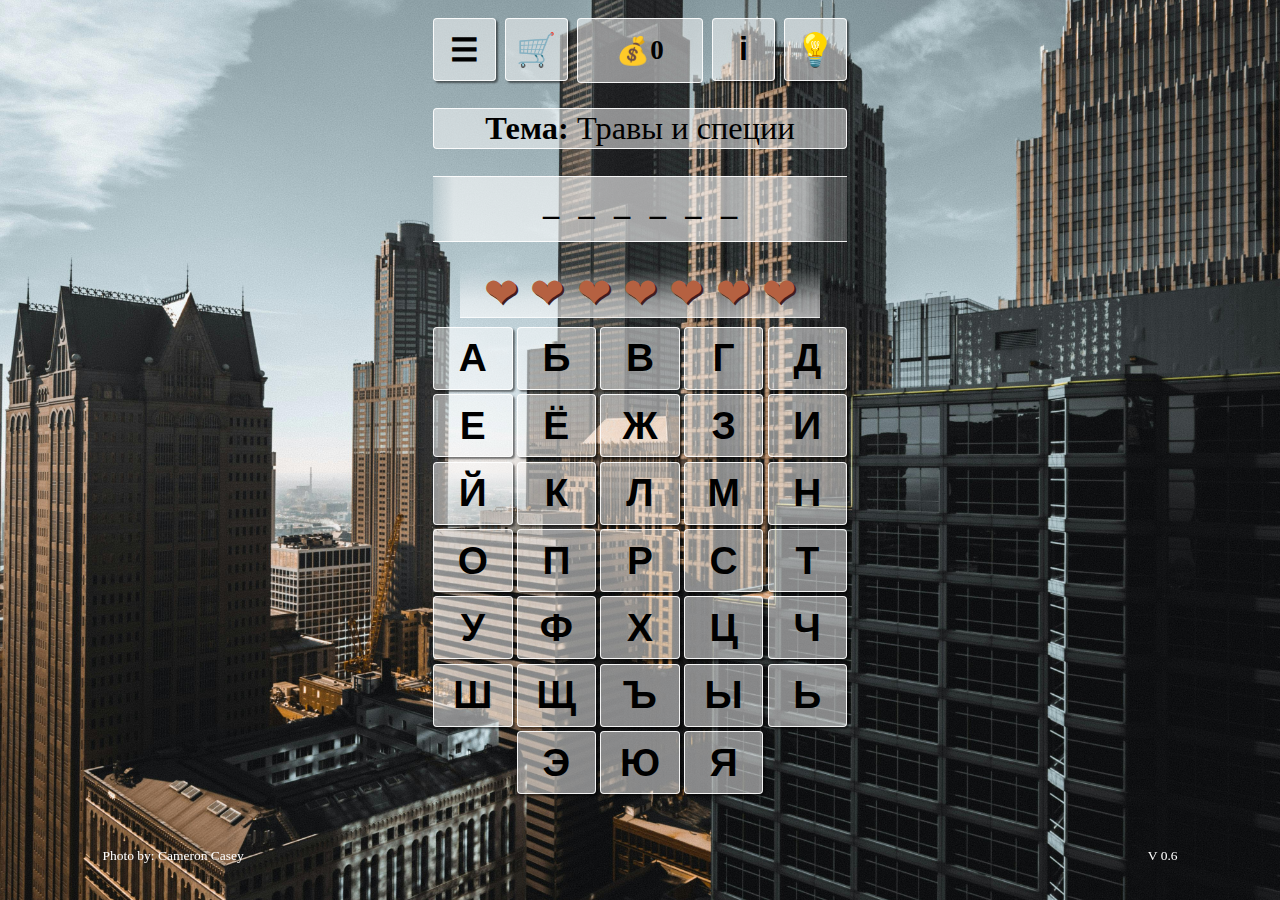
<file: index.html>
<!DOCTYPE html>
<html lang="ru">
<head>
    <meta charset="UTF-8">
    <meta name="viewport" content="width=device-width, initial-scale=1.0">
    <title>Hangeman</title>
    <link rel="stylesheet" href="style.css">
</head>
<body onload="newGame(); changeColorTheme();">
    <div id="game-box">
        <header>
            <button id="menu-btn" class="menu-btn">&#9776;</button>
            <button id="shop-btn" class="menu-btn" onclick="window.location.href = './gameShop.html';">&#128722;</button>
            <div id="money">
                <section>&#128176;</section>
                <section id="money-quantity">0</section>
            </div>
            <button id="description-btn" class="menu-btn" onclick="open_description();">i</button>
            <button id="help-btn" class="menu-btn" onclick="help();">&#128161;</button>
        </header>

        <main>
            <div id="category-box">
                <h1>Тема:&nbsp</h1>
                <p></p>
            </div>

            <div id="word-box">
            </div>

            <div id="hearts-box">
                <section>&#x2764;</section>
                <section>&#x2764;</section>
                <section>&#x2764;</section>
                <section>&#x2764;</section>
                <section>&#x2764;</section>
                <section>&#x2764;</section>
                <section>&#x2764;</section>
            </div>

            <div id="keyboard-box">
            </div>
        </main>

        <footer>
            <div id="photo-author" onclick="changeColorTheme();">Photo by: Cameron Casey</div>
            <div id="version">V 0.6</div>
        </footer>
    </div>
    <div id="menu">

    </div>

    <div id="modal">
        <div id="modal-main-box">
            <h1 id="modal-header">Описание слова:</h1>
            <div id="modal-text-box">
                <p></p>
            </div>
            <button id="modal-btn" onclick="close_description();">Закрыть</button>
        </div>
    </div>

    <script src="script.js"></script>
</body>
</html>
</file>
<file: style.css>
html, body{
    margin: 0;
    height: 100%;
    width: 100%;
    text-align: center;
    font-size: 3vh;
    overflow: hidden;

    --bg-image: url("./background/pexels-cameron-casey-1722183.jpg");
    --bg-color: rgba(255, 255, 255, 0.5);
    --border-line-color: rgba(255, 255, 255, 0.9);
    --hearts-color:rgb(146, 78, 78);
    --hearts-shadow-color: rgb(66, 29, 29);

    --border-radius: 4px;
}

body{
    display: flex;
    justify-content: center;
    background-image: var(--bg-image);
    background-position: center;
    background-size: cover;
    -webkit-touch-callout: none; /* iOS Safari */
    -webkit-user-select: none;   /* Chrome/Safari/Opera */
    -khtml-user-select: none;    /* Konqueror */
    -moz-user-select: none;      /* Firefox */
    -ms-user-select: none;       /* Internet Explorer/Edge */
    user-select: none;
}

#game-box{
    width: 50vh;
}

/* Menu */
header{
    /* background-color: rgb(255, 201, 242); */
    display: grid;
    grid-template-columns: 1fr 1fr 2fr 1fr 1fr;
    grid-auto-rows: 7vh;
    margin: 2vh 4% 0 4%;
    gap: 2%;
}

.menu-btn{
    border-radius: var(--border-radius);
    
}

button{
    font-size: 1.2em;
    font-weight: 600;
    background-color: var(--bg-color);
    border: 1px solid var(--border-line-color);
    border-radius: var(--border-radius);
    box-shadow: 2px 2px 2px  rgba(0, 0, 0, 0.5);
}

#money{
    display: flex;
    justify-content:center;
    align-items: center;
    height: 7vh;
    font-weight: 600;
    border: 1px solid var(--border-line-color);
    border-radius: var(--border-radius);
    background-color: var(--bg-color);
}

/* Theme */
#category-box{
    /* background-color: rgb(253, 202, 183); */
    background-color: var(--bg-color);
    border-radius: var(--border-radius);
    border: 1px solid var(--border-line-color);
    display: flex;
    justify-content:center;
    align-items: center;
    margin: 3vh 4% 0 4%;
    padding: 0.1vh 1% 0.1vh 1%;
}

#category-box>h1, #category-box>p{
    margin: 0;
    font-size: 1.2em;
}

/* Word */
#word-box{
    background: linear-gradient(to right, rgba(255, 255, 255, 0.2) 0%, rgba(255, 255, 255, 0.6) 5%, rgba(255, 255, 255, 0.6) 90%, rgba(255, 255, 255, 0.2) 95%);
    border-top: 1px solid var(--border-line-color);
    border-bottom: 1px solid var(--border-line-color);
    display: flex;
    justify-content: center;
    align-items: center;
    font-size: 1.2em;
    font-weight: 600;
    padding: 1vh 2% 2vh 2%;
    margin: 3vh 4% 3vh 4%;
}

#word-box>div{
    width: 1ch;
    margin: 0 0.6ch;
}

/* Hearts / tries */
#hearts-box{
    /* background-color: rgb(255, 255, 177); */
    display: flex;
    justify-content:space-around;
    align-items: center;
    font-size: 1.5em;
    margin: 1vh 10%;
    padding: 0 4%;
    border-bottom: 1px solid var(--border-line-color);
    background: linear-gradient(rgba(255, 255, 255, 0) 0%, rgba(255, 255, 255, 0.5) 65%, rgba(255, 255, 255, 0.6));
}

#hearts-box>section{
    color: var(--hearts-color);
    text-shadow: 2px 2px var(--hearts-shadow-color);
}

/* Keyboard */
#keyboard-box{
    /* background-color: rgb(229, 255, 176); */
    display: grid;
    grid-template-columns: repeat(5, 1fr);
    grid-auto-rows: 7vh;
    gap: 1%;
    margin: 0 4% 0 4%;
    font-size: 1.2em;
}

.letter-btn.empty{
    visibility: hidden;
}

.letter-btn[disabled]{
    opacity: 0.25;
}

/* Game version */

footer{
    font-size: 0.5em;
    color: white;
}

#photo-author{
    position:fixed;
    bottom: 4%;
    left: 8%;
}

#version{
    position:fixed;
    bottom: 4%;
    right: 8%;
}


/* ================================= */
/* Menu */
/* ================================= */
#menu{
    display: none;
    height: 100%;
    width: 100%;
    background-color: cornflowerblue;
}

/* ================================= */
/* Modal */
/* ================================= */
#modal{
    display: none;
    justify-content: center;
    position: absolute;
    top:0;
    width: 100%;
    height: 100%;
    background-color: rgba(0, 0, 0, 0.5);
}

#modal-main-box{
    margin-top: 10vh;
    background-color: var(--border-line-color);
    border-radius: var(--border-radius);
    border: 1px solid var(--border-line-color);
    max-height: 80vh;
}

#modal-header{
    font-size: 1.2em;
    margin-bottom: 1.5vh;
}

#modal-text-box{
    margin: 2% 5%;
    text-align: center;
}

#modal-text-box>p{
    padding: 0;
    margin: 0;
    font-size: 1em;
}

#modal-btn{
    margin:  1.5vh 0;
    font-size: 1em;
}

@media screen and (orientation: portrait) {
    #modal-main-box{
        width: 90vw;
        height: fit-content;
    }
}

@media screen and (orientation: landscape) {
    #modal-main-box{
        width: 50vw;
        height: fit-content;
    }
}
</file>
